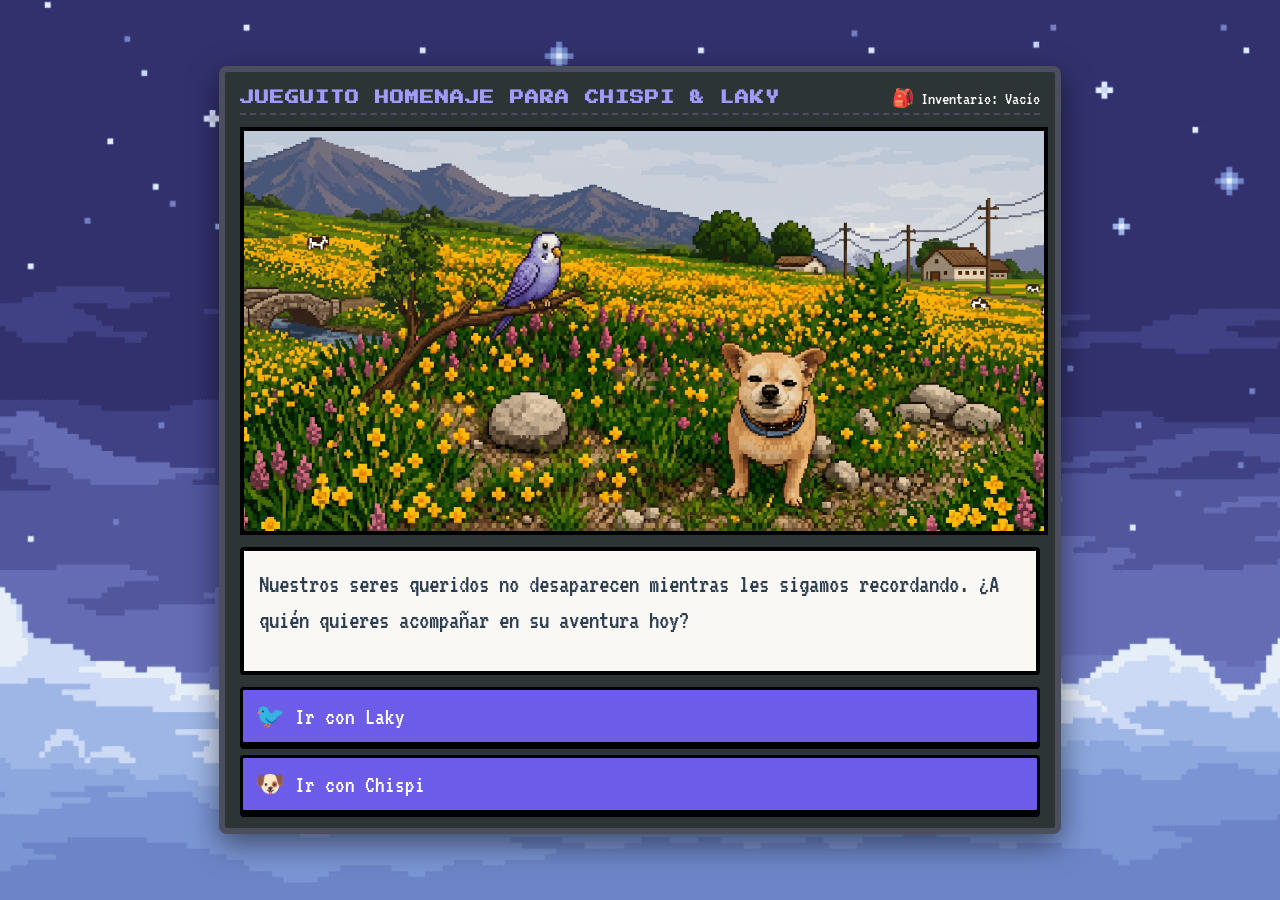
<file: index.html>
<!doctype html>
<html lang="es">
  <head>
    <meta charset="UTF-8" />
    <meta name="viewport" content="width=device-width, initial-scale=1.0" />
    <title>Aventura Gráfica: Laky y Chispi</title>
    <link rel="preconnect" href="https://fonts.googleapis.com" />
    <link rel="preconnect" href="https://fonts.gstatic.com" crossorigin />
    <link
      href="https://fonts.googleapis.com/css2?family=Press+Start+2P&family=VT323&display=swap"
      rel="stylesheet"
    />
    <link rel="stylesheet" href="style.css" />
  </head>
  <body>
    <main class="game-container">
      <header class="game-header">
        <h1 class="game-title">JUEGUITO HOMENAJE PARA CHISPI & LAKY</h1>
        <div class="inventory" id="inventory-bar">
          <span>🎒 Inventario: <span id="item-actual">Vacío</span></span>
        </div>
      </header>

      <section class="game-screen laky-chispi" id="game-screen-bg">
        <div class="interactive-overlay"></div>
      </section>

      <section class="dialogue-box">
        <p class="dialogue-text" id="dialogue-text">
          Nuestros seres queridos no desaparecen mientras les sigamos
          recordando. ¿A quién quieres acompañar en su aventura hoy?
        </p>
      </section>

      <section class="choices-container" id="choices-container">
        <button class="btn-choice" onclick="selectPath('laky')">
          🐦 Ir con Laky
        </button>
        <button class="btn-choice" onclick="selectPath('chispi')">
          🐶 Ir con Chispi
        </button>
      </section>
    </main>

    <script src="main.js"></script>
    <script>
      window.onload = function () {
        if (localStorage.getItem("jugueteChispi") === "encontrado") {
          var item = document.getElementById("item-actual");
          if (item) item.innerText = "🦴 Juguete";
        }
      };
    </script>
  </body>
</html>
</file>
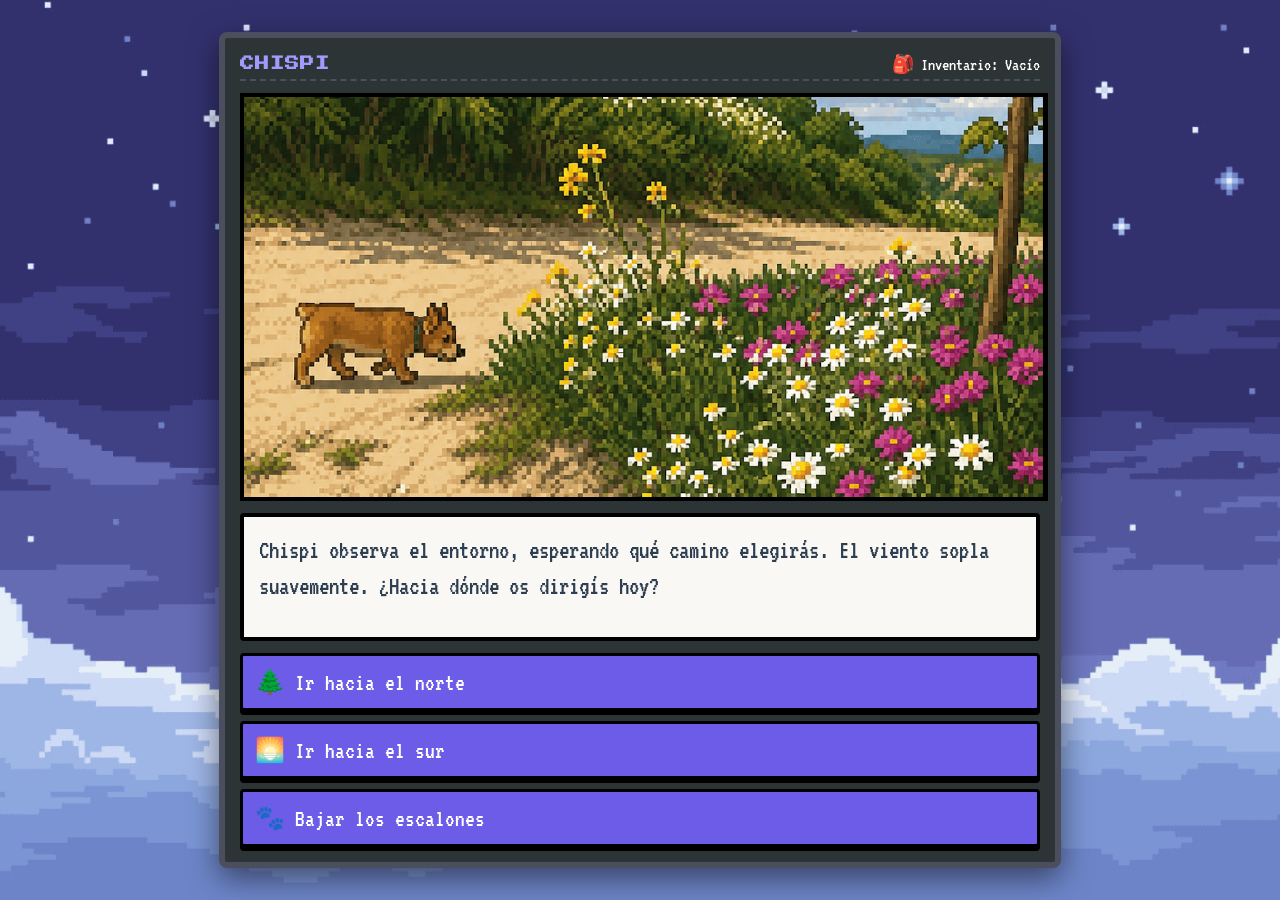
<file: chispi.html>
<!doctype html>
<html lang="es">
  <head>
    <meta charset="UTF-8" />
    <meta name="viewport" content="width=device-width, initial-scale=1.0" />
    <title>Paseando con Chispi</title>
    <link rel="preconnect" href="https://fonts.googleapis.com" />
    <link rel="preconnect" href="https://fonts.gstatic.com" crossorigin />
    <link
      href="https://fonts.googleapis.com/css2?family=Press+Start+2P&family=VT323&display=swap"
      rel="stylesheet"
    />
    <link rel="stylesheet" href="style.css" />
  </head>
  <body>
    <main class="game-container">
      <header class="game-header">
        <h1 class="game-title">CHISPI</h1>
        <div class="inventory" id="inventory-bar">
          <span>🎒 Inventario: <span id="item-actual">Vacío</span></span>
        </div>
      </header>

      <section class="game-screen rama-chispi" id="game-screen-bg">
        <div class="interactive-overlay"></div>
      </section>
      <section class="dialogue-box">
        <p class="dialogue-text" id="dialogue-text">
          Chispi observa el entorno, esperando qué camino elegirás. El viento
          sopla suavemente. ¿Hacia dónde os dirigís hoy?
        </p>
      </section>

      <section class="choices-container" id="choices-container">
        <button class="btn-choice" onclick="navegarChispi('norte')">
          🌲 Ir hacia el norte
        </button>
        <button class="btn-choice" onclick="navegarChispi('sur')">
          🌅 Ir hacia el sur
        </button>
        <button class="btn-choice" onclick="navegarChispi('parque')">
          🐾 Bajar los escalones
        </button>
      </section>
    </main>

    <script src="main.js"></script>
    <script>
      window.onload = function () {
        if (localStorage.getItem("jugueteChispi") === "encontrado") {
          var item = document.getElementById("item-actual");
          if (item) item.innerText = "🦴 Juguete";
        }
      };
    </script>
  </body>
</html>
</file>
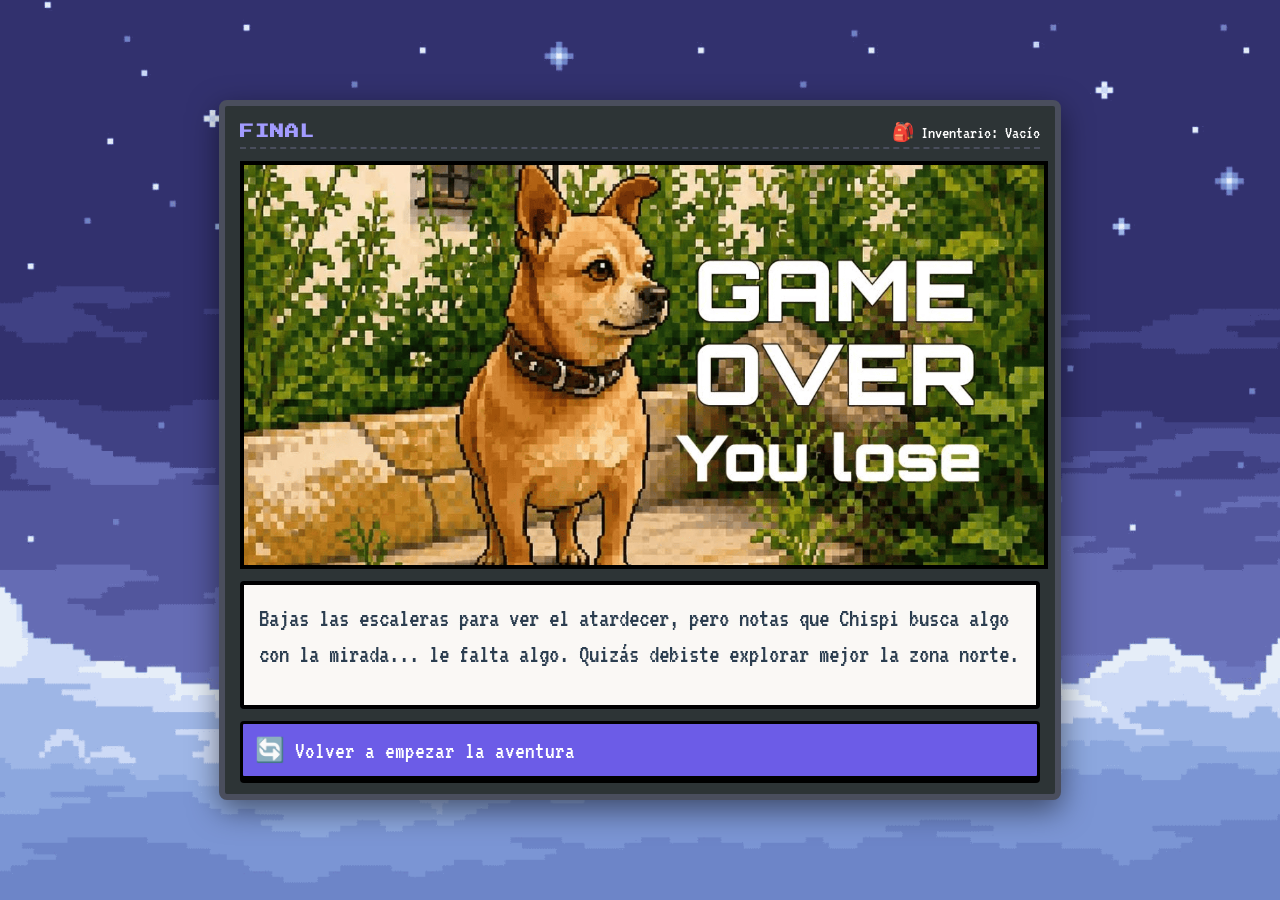
<file: chispi_escaleras.html>
<!doctype html>
<html lang="es">
  <head>
    <meta charset="UTF-8" />
    <meta name="viewport" content="width=device-width, initial-scale=1.0" />
    <title>El atardecer con Chispi</title>
    <link rel="preconnect" href="https://fonts.googleapis.com" />
    <link rel="preconnect" href="https://fonts.gstatic.com" crossorigin />
    <link
      href="https://fonts.googleapis.com/css2?family=Press+Start+2P&family=VT323&display=swap"
      rel="stylesheet"
    />
    <link rel="stylesheet" href="style.css" />
  </head>
  <body>
    <main class="game-container">
      <header class="game-header">
        <h1 class="game-title">FINAL</h1>
        <div class="inventory" id="inventory-bar">
          <span>🎒 Inventario: <span id="item-actual">Vacío</span></span>
        </div>
      </header>

      <section class="game-screen" id="game-screen-bg">
        <div id="elemento-animado" class="pixel-heart">✨</div>
      </section>

      <section class="dialogue-box">
        <p class="dialogue-text" id="dialogue-text">
          Cargando el final de tu camino...
        </p>
      </section>

      <section class="choices-container" id="choices-container">
        <button class="btn-choice" onclick="reiniciarJuego()">
          🔄 Volver a empezar la aventura
        </button>
      </section>
    </main>

    <script src="main.js"></script>
    <script>
      window.onload = function () {
        var textoDialogo = document.getElementById("dialogue-text");
        var itemInventario = document.getElementById("item-actual");
        var pantallaJuego = document.getElementById("game-screen-bg");
        var corazon = document.getElementById("elemento-animado");

        if (localStorage.getItem("jugueteChispi") === "encontrado") {
          if (itemInventario) itemInventario.innerText = "🦴 Juguete";
          if (pantallaJuego)
            pantallaJuego.className = "game-screen rama-final-bueno";

          textoDialogo.innerText =
            "Bajáis los escalones donde tantas veces os sentabais. Veis cómo el sol se oculta en el horizonte... Disfrutasteis de otro atardecer juntas. Te quiero Chispi ✨";

          if (corazon) {
            corazon.classList.add("animar-corazon");
          }
        } else {
          if (pantallaJuego)
            pantallaJuego.className = "game-screen rama-final-neutro";

          textoDialogo.innerText =
            "Bajas las escaleras para ver el atardecer, pero notas que Chispi busca algo con la mirada... le falta algo. Quizás debiste explorar mejor la zona norte.";

          if (corazon) corazon.style.display = "none";
        }
      };
    </script>
  </body>
</html>
</file>
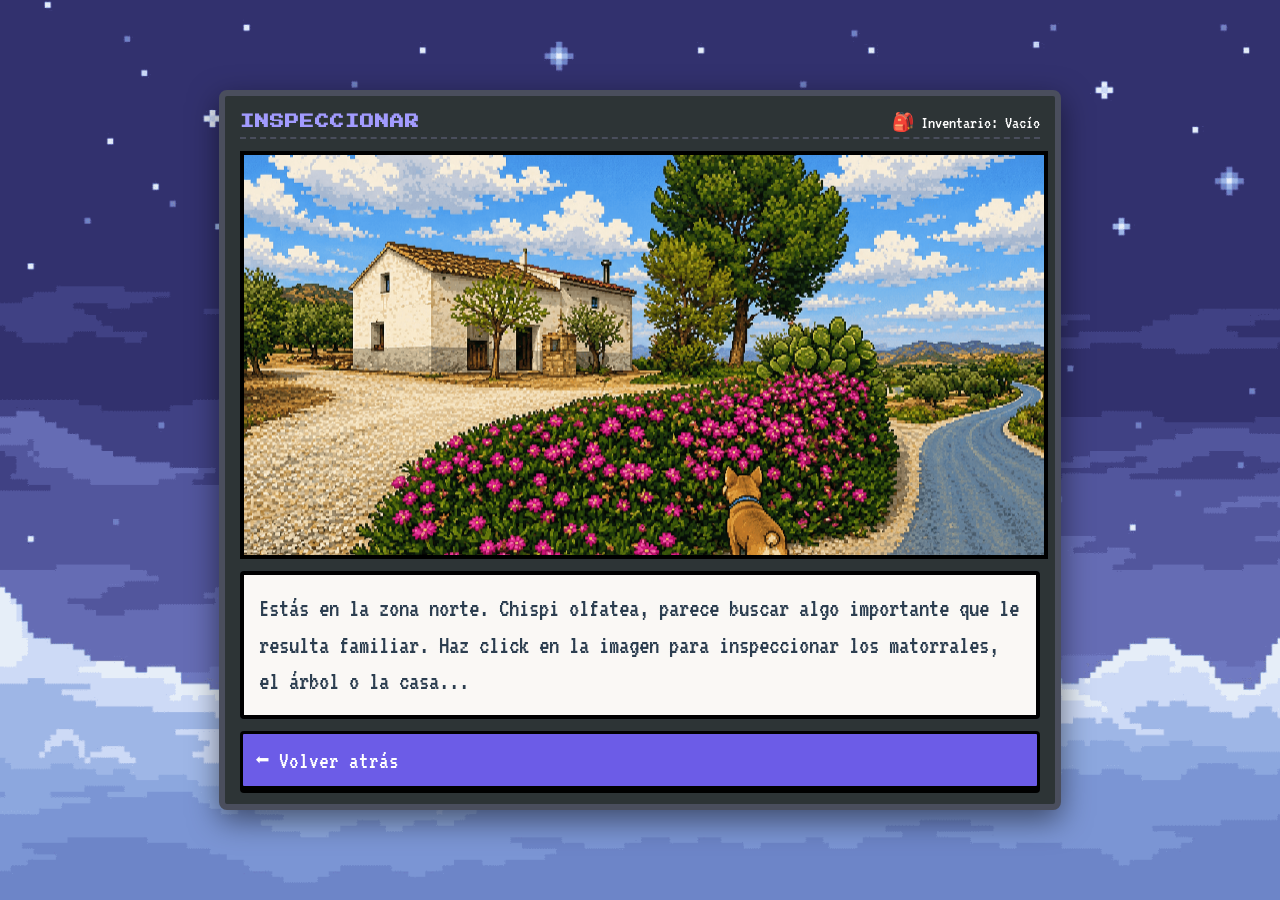
<file: chispi_norte.html>
<!doctype html>
<html lang="es">
  <head>
    <meta charset="UTF-8" />
    <meta name="viewport" content="width=device-width, initial-scale=1.0" />
    <title>El juguete perdido</title>
    <link rel="preconnect" href="https://fonts.googleapis.com" />
    <link rel="preconnect" href="https://fonts.gstatic.com" crossorigin />
    <link
      href="https://fonts.googleapis.com/css2?family=Press+Start+2P&family=VT323&display=swap"
      rel="stylesheet"
    />
    <link rel="stylesheet" href="style.css" />
  </head>
  <body>
    <main class="game-container">
      <header class="game-header">
        <h1 class="game-title">INSPECCIONAR</h1>
        <div class="inventory" id="inventory-bar">
          <span>🎒 Inventario: <span id="item-actual">Vacío</span></span>
        </div>
      </header>

      <section class="game-screen rama-norte" id="game-screen-bg">
        <div class="interactive-overlay">
          <button
            class="zona-click"
            id="zona-matorral"
            onclick="buscarObjeto('matorral')"
          ></button>
          <button
            class="zona-click"
            id="zona-arbol"
            onclick="buscarObjeto('arbol')"
          ></button>
          <button
            class="zona-click"
            id="zona-suelo"
            onclick="buscarObjeto('suelo')"
          ></button>
        </div>
      </section>

      <section class="dialogue-box">
        <p class="dialogue-text" id="dialogue-text">
          Estás en la zona norte. Chispi olfatea, parece buscar algo importante
          que le resulta familiar. Haz click en la imagen para inspeccionar los
          matorrales, el árbol o la casa...
        </p>
      </section>

      <section class="choices-container" id="choices-container">
        <button
          class="btn-choice"
          onclick="window.open('chispi.html', '_self')"
        >
          ⬅️ Volver atrás
        </button>
      </section>
    </main>

    <script src="main.js"></script>
    <script>
      window.onload = function () {
        if (localStorage.getItem("jugueteChispi") === "encontrado") {
          document.getElementById("item-actual").innerText = "🦴 Juguete";
          document.getElementById("dialogue-text").innerText =
            "Ya has encontrado el juguete de Chispi aquí. ¡Puedes volver atrás!";

          var pantallaJuego = document.getElementById("game-screen-bg");
          if (pantallaJuego) {
            pantallaJuego.classList.remove("rama-norte");
            pantallaJuego.classList.add("rama-norte-encontrado");
          }
        }
      };
    </script>
  </body>
</html>
</file>
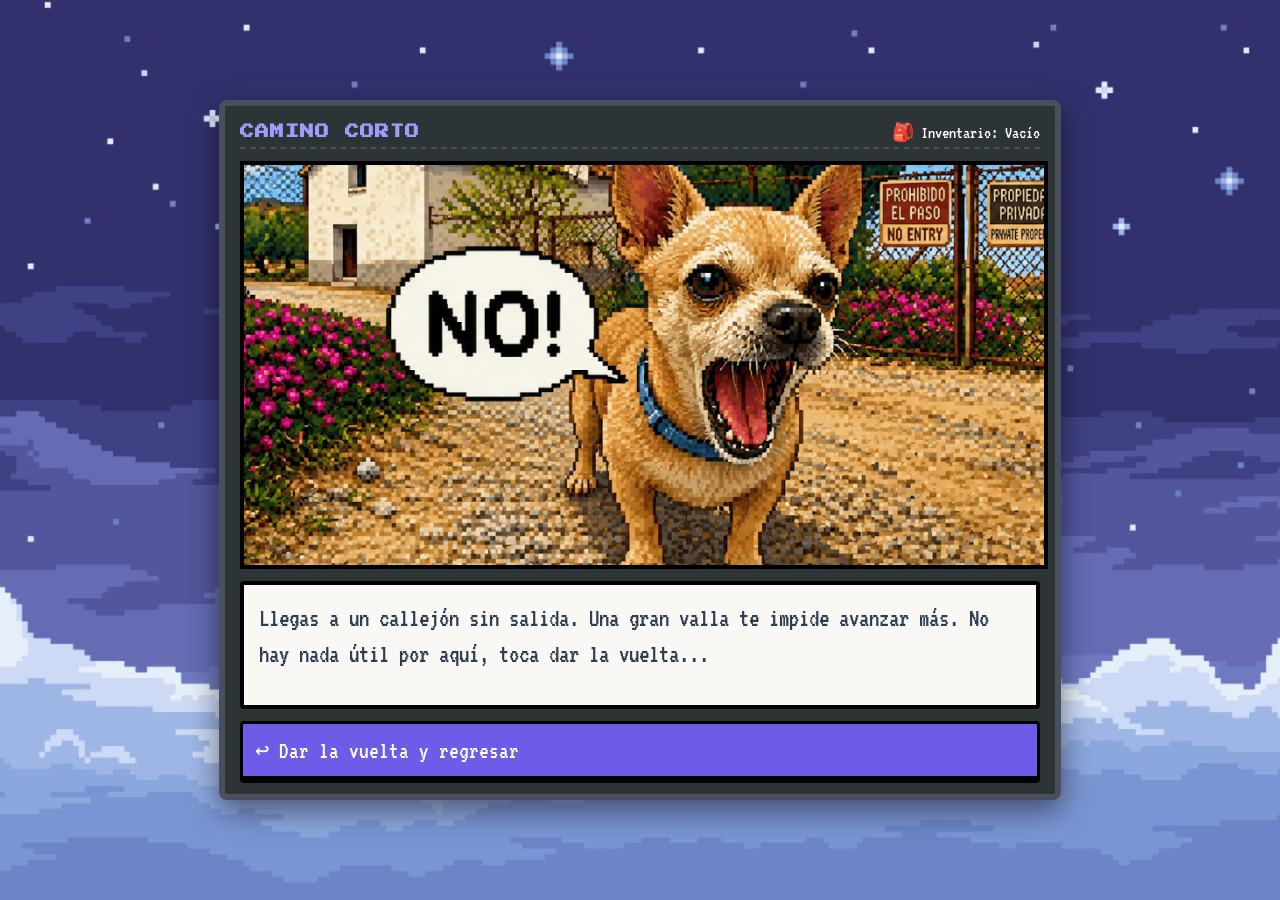
<file: chispi_sur.html>
<!doctype html>
<html lang="es">
  <head>
    <meta charset="UTF-8" />
    <meta name="viewport" content="width=device-width, initial-scale=1.0" />
    <title>Camino Cortado</title>
    <link rel="preconnect" href="https://fonts.googleapis.com" />
    <link rel="preconnect" href="https://fonts.gstatic.com" crossorigin />
    <link
      href="https://fonts.googleapis.com/css2?family=Press+Start+2P&family=VT323&display=swap"
      rel="stylesheet"
    />
    <link rel="stylesheet" href="style.css" />
  </head>
  <body>
    <main class="game-container">
      <header class="game-header">
        <h1 class="game-title">CAMINO CORTO</h1>
        <div class="inventory" id="inventory-bar">
          <span>🎒 Inventario: <span id="item-actual">Vacío</span></span>
        </div>
      </header>

      <section class="game-screen rama-sur-cortado" id="game-screen-bg">
        <div class="interactive-overlay"></div>
      </section>

      <section class="dialogue-box">
        <p class="dialogue-text" id="dialogue-text">
          Llegas a un callejón sin salida. Una gran valla te impide avanzar más.
          No hay nada útil por aquí, toca dar la vuelta...
        </p>
      </section>

      <section class="choices-container" id="choices-container">
        <button
          class="btn-choice"
          onclick="window.open('chispi.html', '_self')"
        >
          ↩️ Dar la vuelta y regresar
        </button>
      </section>
    </main>

    <script src="main.js"></script>
    <script>
      window.onload = function () {
        if (localStorage.getItem("jugueteChispi") === "encontrado") {
          var item = document.getElementById("item-actual");
          if (item) item.innerText = "🦴 Juguete";
        }
      };
    </script>
  </body>
</html>
</file>
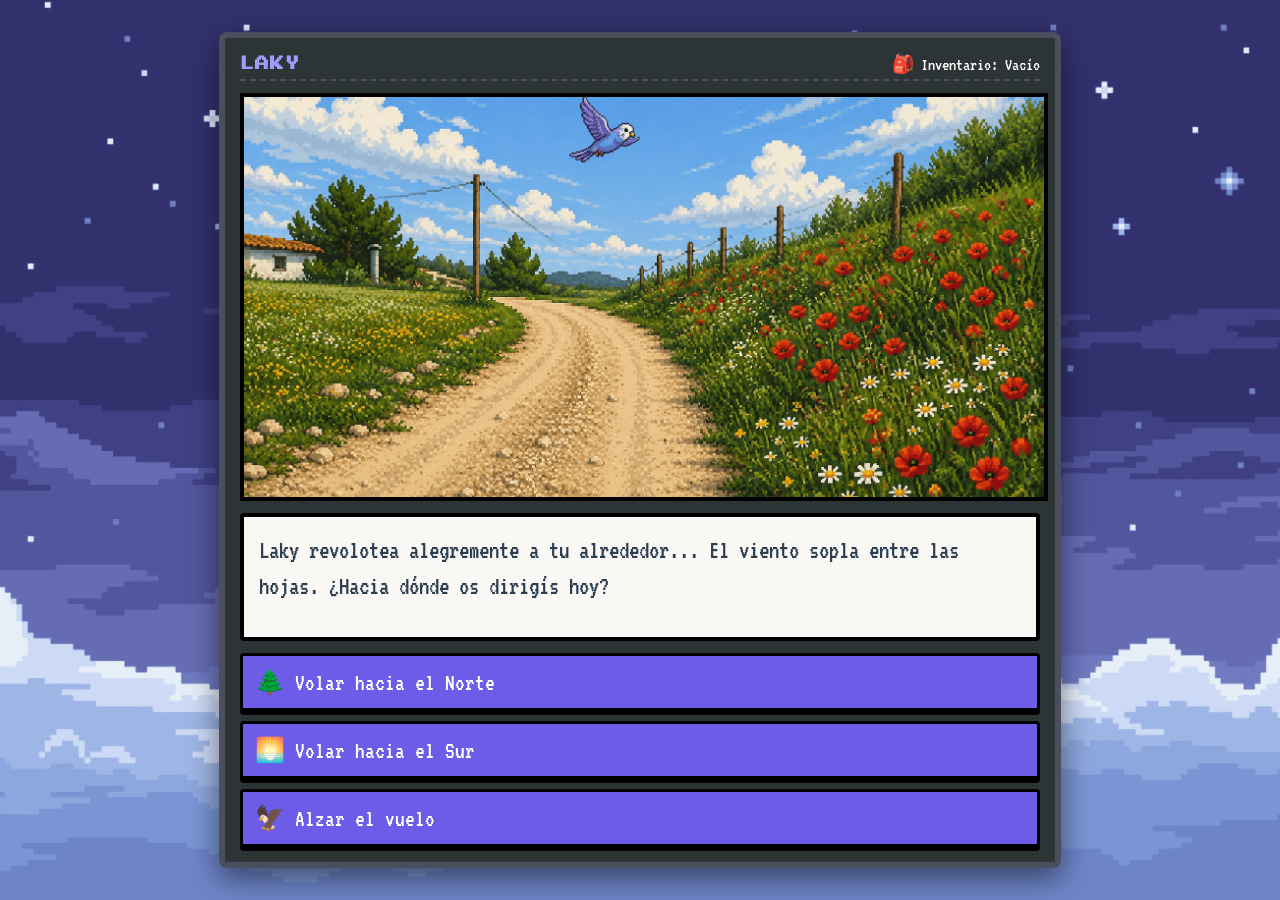
<file: laky.html>
<!doctype html>
<html lang="es">
  <head>
    <meta charset="UTF-8" />
    <meta name="viewport" content="width=device-width, initial-scale=1.0" />
    <title>Paseando con Laky</title>
    <link rel="preconnect" href="https://fonts.googleapis.com" />
    <link rel="preconnect" href="https://fonts.gstatic.com" crossorigin />
    <link
      href="https://fonts.googleapis.com/css2?family=Press+Start+2P&family=VT323&display=swap"
      rel="stylesheet"
    />
    <link rel="stylesheet" href="style.css" />
  </head>
  <body>
    <main class="game-container">
      <header class="game-header">
        <h1 class="game-title">LAKY</h1>
        <div class="inventory" id="inventory-bar">
          <span>🎒 Inventario: <span id="item-actual">Vacío</span></span>
        </div>
      </header>

      <section class="game-screen rama-laky" id="game-screen-bg">
        <div class="interactive-overlay"></div>
      </section>

      <section class="dialogue-box">
        <p class="dialogue-text" id="dialogue-text">
          Laky revolotea alegremente a tu alrededor... El viento sopla entre las
          hojas. ¿Hacia dónde os dirigís hoy?
        </p>
      </section>

      <section class="choices-container" id="choices-container">
        <button class="btn-choice" onclick="navegarLaky('norte')">
          🌲 Volar hacia el Norte
        </button>
        <button class="btn-choice" onclick="navegarLaky('sur')">
          🌅 Volar hacia el Sur
        </button>
        <button class="btn-choice" onclick="navegarLaky('parque')">
          🦅 Alzar el vuelo
        </button>
      </section>
    </main>

    <script src="main.js"></script>
    <script>
      window.onload = function () {
        if (localStorage.getItem("jugueteChispi") === "encontrado") {
          var item = document.getElementById("item-actual");
          if (item) item.innerText = "🎨 Dibujo";
        }
      };
    </script>
  </body>
</html>
</file>
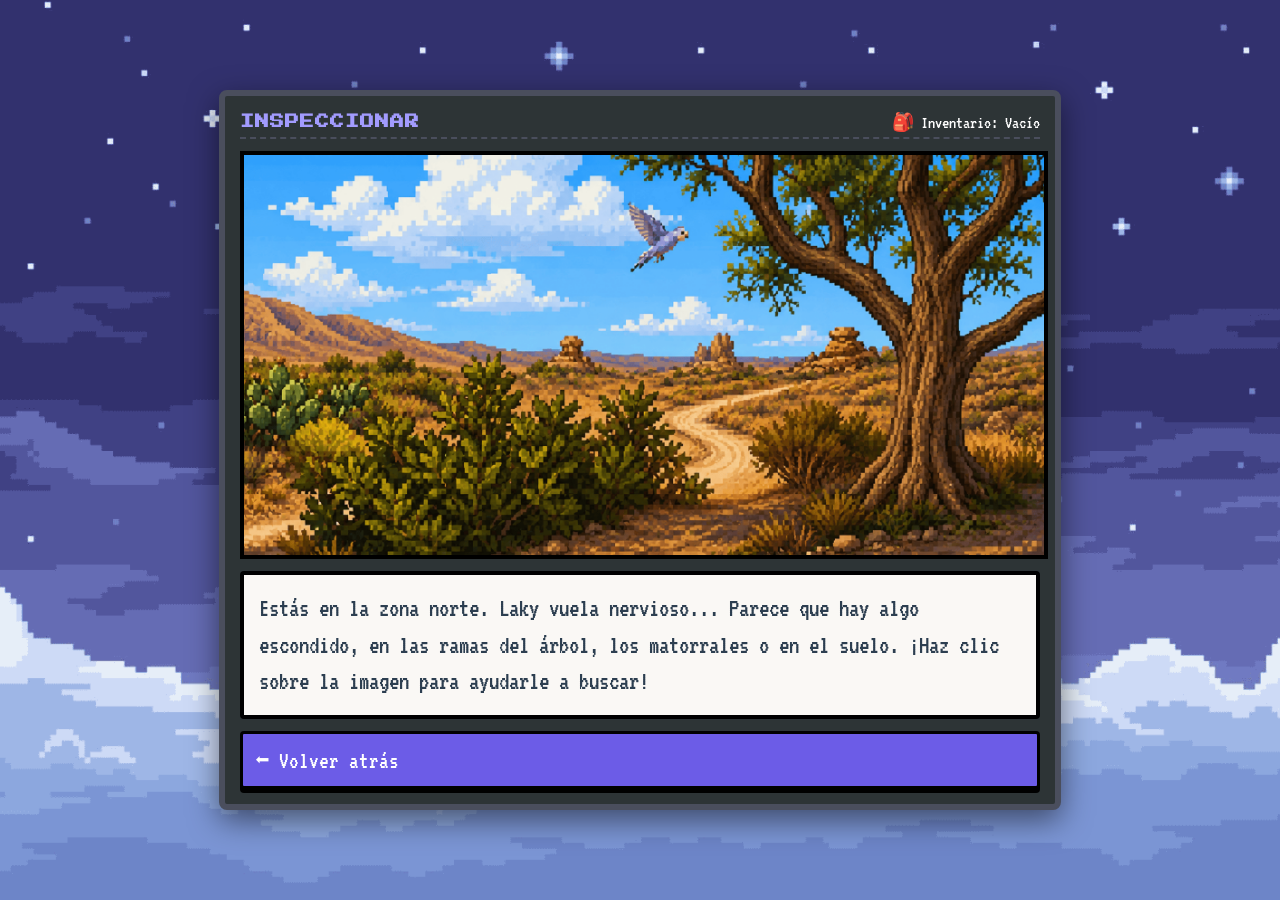
<file: laky_norte.html>
<!doctype html>
<html lang="es">
  <head>
    <meta charset="UTF-8" />
    <meta name="viewport" content="width=device-width, initial-scale=1.0" />
    <title>El dibujo del diario</title>
    <link rel="preconnect" href="https://fonts.googleapis.com" />
    <link rel="preconnect" href="https://fonts.gstatic.com" crossorigin />
    <link
      href="https://fonts.googleapis.com/css2?family=Press+Start+2P&family=VT323&display=swap"
      rel="stylesheet"
    />
    <link rel="stylesheet" href="style.css" />
  </head>
  <body>
    <main class="game-container">
      <header class="game-header">
        <h1 class="game-title">INSPECCIONAR</h1>
        <div class="inventory" id="inventory-bar">
          <span>🎒 Inventario: <span id="item-actual">Vacío</span></span>
        </div>
      </header>

      <section class="game-screen" id="game-screen-bg">
        <div class="interactive-overlay">
          <button
            class="zona-click"
            id="zona-matorral"
            onclick="buscarObjeto('matorral')"
          ></button>
          <button
            class="zona-click"
            id="zona-arbol"
            onclick="buscarObjeto('arbol')"
          ></button>
          <button
            class="zona-click"
            id="zona-suelo"
            onclick="buscarObjeto('suelo')"
          ></button>
        </div>
      </section>

      <section class="dialogue-box">
        <p class="dialogue-text" id="dialogue-text">
          Estás en la zona norte. Laky vuela nervioso... Parece que hay algo
          escondido, en las ramas del árbol, los matorrales o en el suelo. ¡Haz
          clic sobre la imagen para ayudarle a buscar!
        </p>
      </section>

      <section class="choices-container" id="choices-container">
        <button class="btn-choice" onclick="window.open('laky.html', '_self')">
          ⬅️ Volver atrás
        </button>
      </section>
    </main>

    <script src="main.js"></script>
    <script>
      window.onload = function () {
        var pantallaJuego = document.getElementById("game-screen-bg");
        if (pantallaJuego) {
          pantallaJuego.className = "game-screen rama-norte-laky";
        }

        if (localStorage.getItem("jugueteChispi") === "encontrado") {
          document.getElementById("item-actual").innerText = "🎨 Dibujo";
          document.getElementById("dialogue-text").innerText =
            "¡Ya guardaste el dibujo del diario! Laky canta feliz. Puedes regresar.";

          if (pantallaJuego) {
            pantallaJuego.className = "game-screen rama-norte-encontrado-laky";
          }
        }
      };
    </script>
  </body>
</html>
</file>
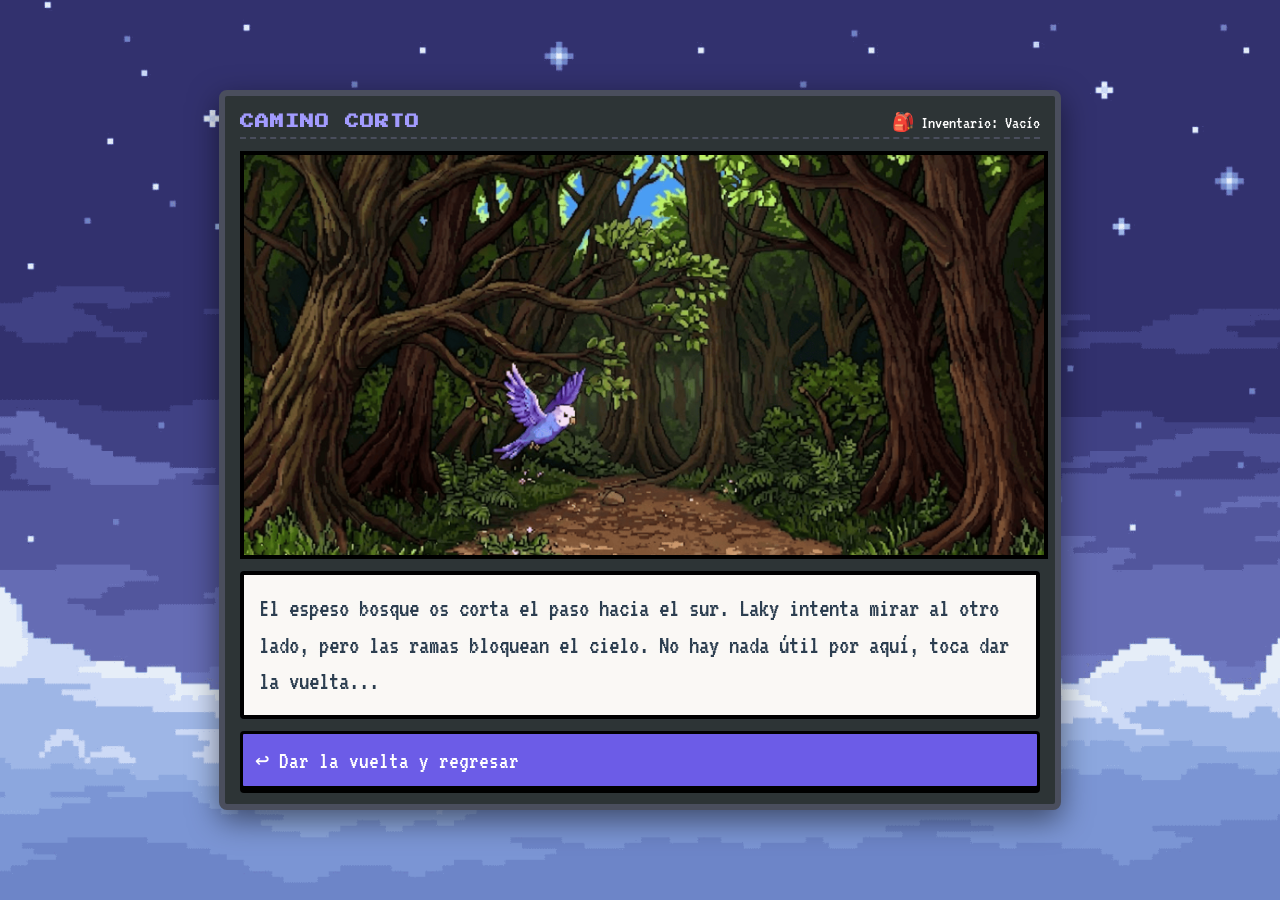
<file: laky_sur.html>
<!doctype html>
<html lang="es">
  <head>
    <meta charset="UTF-8" />
    <meta name="viewport" content="width=device-width, initial-scale=1.0" />
    <title>Camino cortado</title>
    <link rel="preconnect" href="https://fonts.googleapis.com" />
    <link rel="preconnect" href="https://fonts.gstatic.com" crossorigin />
    <link
      href="https://fonts.googleapis.com/css2?family=Press+Start+2P&family=VT323&display=swap"
      rel="stylesheet"
    />
    <link rel="stylesheet" href="style.css" />
  </head>
  <body>
    <main class="game-container">
      <header class="game-header">
        <h1 class="game-title">CAMINO CORTO</h1>
        <div class="inventory" id="inventory-bar">
          <span>🎒 Inventario: <span id="item-actual">Vacío</span></span>
        </div>
      </header>

      <section class="game-screen rama-sur-cortado-laky" id="game-screen-bg">
        <div class="interactive-overlay"></div>
      </section>

      <section class="dialogue-box">
        <p class="dialogue-text" id="dialogue-text">
          El espeso bosque os corta el paso hacia el sur. Laky intenta mirar al
          otro lado, pero las ramas bloquean el cielo. No hay nada útil por
          aquí, toca dar la vuelta...
        </p>
      </section>

      <section class="choices-container" id="choices-container">
        <button class="btn-choice" onclick="window.open('laky.html', '_self')">
          ↩️ Dar la vuelta y regresar
        </button>
      </section>
    </main>

    <script src="main.js"></script>
    <script>
      window.onload = function () {
        if (localStorage.getItem("jugueteChispi") === "encontrado") {
          var item = document.getElementById("item-actual");
          if (item) item.innerText = "🎨 Dibujo";
        }
      };
    </script>
  </body>
</html>
</file>
<file: style.css>
body {
  margin: 0;
  padding: 0;
  background-color: #25285a;
  background-image: url(IMAGENES/fondopantalla.png);
  background-size: cover;
  background-position: center;
  background-repeat: no-repeat;
  font-family: "VT323", monospace;
  font-size: 24px;
  color: #2c3e50;
  display: flex;
  justify-content: center;
  align-items: center;
  min-height: 100vh;
  overflow-x: hidden;
}

.game-container {
  width: 100%;
  max-width: 800px;
  background-color: #2d3436;
  border: 6px solid #4a4e5d;
  border-radius: 8px;
  padding: 15px;
  box-shadow: 0px 10px 30px rgba(0, 0, 0, 0.5);
  display: flex;
  flex-direction: column;
  gap: 12px;
}

/*Cabecera e inventario*/
.game-header {
  display: flex;
  justify-content: space-between;
  align-items: center;
  padding-bottom: 5px;
  border-bottom: 2px dashed #4a4e5d;
  color: #ffffff;
}

.game-title {
  font-family: "Press Start 2P", monospace;
  font-size: 14px;
  margin: 0;
  letter-spacing: 1px;
  color: #a29bfe;
}

.inventory {
  font-size: 18px;
}

/*pantalla del juego con ilustraciones*/
.game-screen {
  width: 100%;
  height: 400px;
  background-color: #353b48;

  background-size: cover;
  background-position: center;
  background-repeat: no-repeat;

  border: 4px solid #000000;
  position: relative;
}

.interactive-overlay {
  position: absolute;
  top: 0;
  left: 0;
  width: 100%;
  height: 100%;
}

/*caja retro para los dialogos*/
.dialogue-box {
  background-color: #faf8f5;
  border: 4px solid #000000;
  border-radius: 4px;
  padding: 15px;
  min-height: 90px;
}

.dialogue-text {
  margin: 0;
  line-height: 1.4;
  font-size: 26px;
}

/*botones*/
.choices-container {
  display: flex;
  flex-direction: column;
  gap: 10px;
}

.btn-choice {
  background-color: #6c5ce7;
  color: #ffffff;
  font-family: "VT323", monospace;
  font-size: 24px;
  padding: 12px;
  border: 3px solid #000000;
  border-radius: 4px;
  cursor: pointer;
  text-align: left;
  transition: all 0.2s ease;
  box-shadow: 0px 4px 0px #000000;
}

.btn-choice:hover {
  background-color: #a29bfe;
  color: #000000;
  transform: translateY(-2px);
  box-shadow: 0px 6px 0px #000000;
}

.btn-choice:active {
  transform: translateY(2px);
  box-shadow: 0px 2px 0px #000000;
}

.boton-laky-inicio {
  background-color: #7075ce;
}
.boton-chispi-inicio {
  background-color: #e69516;
}

/*imágenes de Chispi*/
.laky-chispi {
  background-image: url(IMAGENES/chispiylaky.png);
}

.rama-chispi {
  background-image: url(IMAGENES/imagenchispi.png);
}
.rama-norte {
  background-image: url(IMAGENES/chispi_norte.png);
}
.rama-norte-puerta {
  background-image: url(IMAGENES/chispipuerta.png);
}
.rama-norte-arbol {
  background-image: url(IMAGENES/chispi_arbol.png);
}
.rama-norte-encontrado {
  background-image: url(IMAGENES/chispi_juguete.png);
}
.rama-sur-cortado {
  background-image: url(IMAGENES/chispicortado.png);
}
.rama-final-bueno {
  background-image: url(IMAGENES/atardecer_pixelart.png);
  transition: background-image 1s ease-in-out;
}
.rama-final-neutro {
  background-image: url(IMAGENES/gameoverchispi.png);
}
.rama-final-bueno-revelada {
  background-image: url(IMAGENES/atardecer.jpg);
}

/*imágenes Laky*/
.rama-laky {
  background-image: url(IMAGENES/laky.png);
}
.rama-norte-laky {
  background-image: url(IMAGENES/chispipantalla.png);
}
.rama-norte-matorral-laky {
  background-image: url(IMAGENES/laky_matorral.png);
}
.rama-norte-arbol-laky {
  background-image: url(IMAGENES/Lakyrama.png);
}
.rama-norte-encontrado-laky {
  background-image: url(IMAGENES/diariolaky.png);
}
.rama-sur-cortado-laky {
  background-image: url(IMAGENES/lakybosque.png);
}
.rama-final-bueno-laky {
  background-image: url(IMAGENES/atardecerlaky.png);
}
.rama-final-neutro-laky {
  background-image: url(IMAGENES/gameoverlaky.png);
}

/*zonas interactivas invisibles en zona norte*/
.zona-click {
  position: absolute;
  background: rgba(255, 255, 255, 0);
  border: none;
  cursor: pointer;
}

#zona-matorral {
  top: 40%;
  left: 15%;
  width: 25%;
  height: 30%;
}
#zona-arbol {
  top: 10%;
  left: 60%;
  width: 30%;
  height: 50%;
}
#zona-suelo {
  top: 70%;
  left: 40%;
  width: 20%;
  height: 20%;
}

/*ANIMACIÓN CONTROLADA POR JS animación controlada por JS*/
.pixel-heart {
  position: absolute;
  bottom: 20px;
  left: 50%;
  font-size: 40px;
  opacity: 0;
  transform: translateX(-50%);
}

.animar-corazon {
  animation: flotarEfecto 3s infinite ease-in-out;
}

@keyframes flotarEfecto {
  0% {
    bottom: 20px;
    opacity: 0;
  }
  50% {
    opacity: 1;
  }
  100% {
    bottom: 200px;
    opacity: 0;
  }
}

/*media query porque quiero tener el jueguito adaptado en el móvil jiji*/
@media (max-width: 600px) {
  body {
    font-size: 18px;
    padding: 10px;
  }

  .game-container {
    border-width: 4px;
    padding: 10px;
    gap: 8px;
  }

  .game-title {
    font-size: 11px;
  }

  .game-screen {
    height: 250px;
  }

  .dialogue-text {
    font-size: 20px;
  }

  .btn-choice {
    font-size: 18px;
    padding: 10px;
  }
}
</file>
